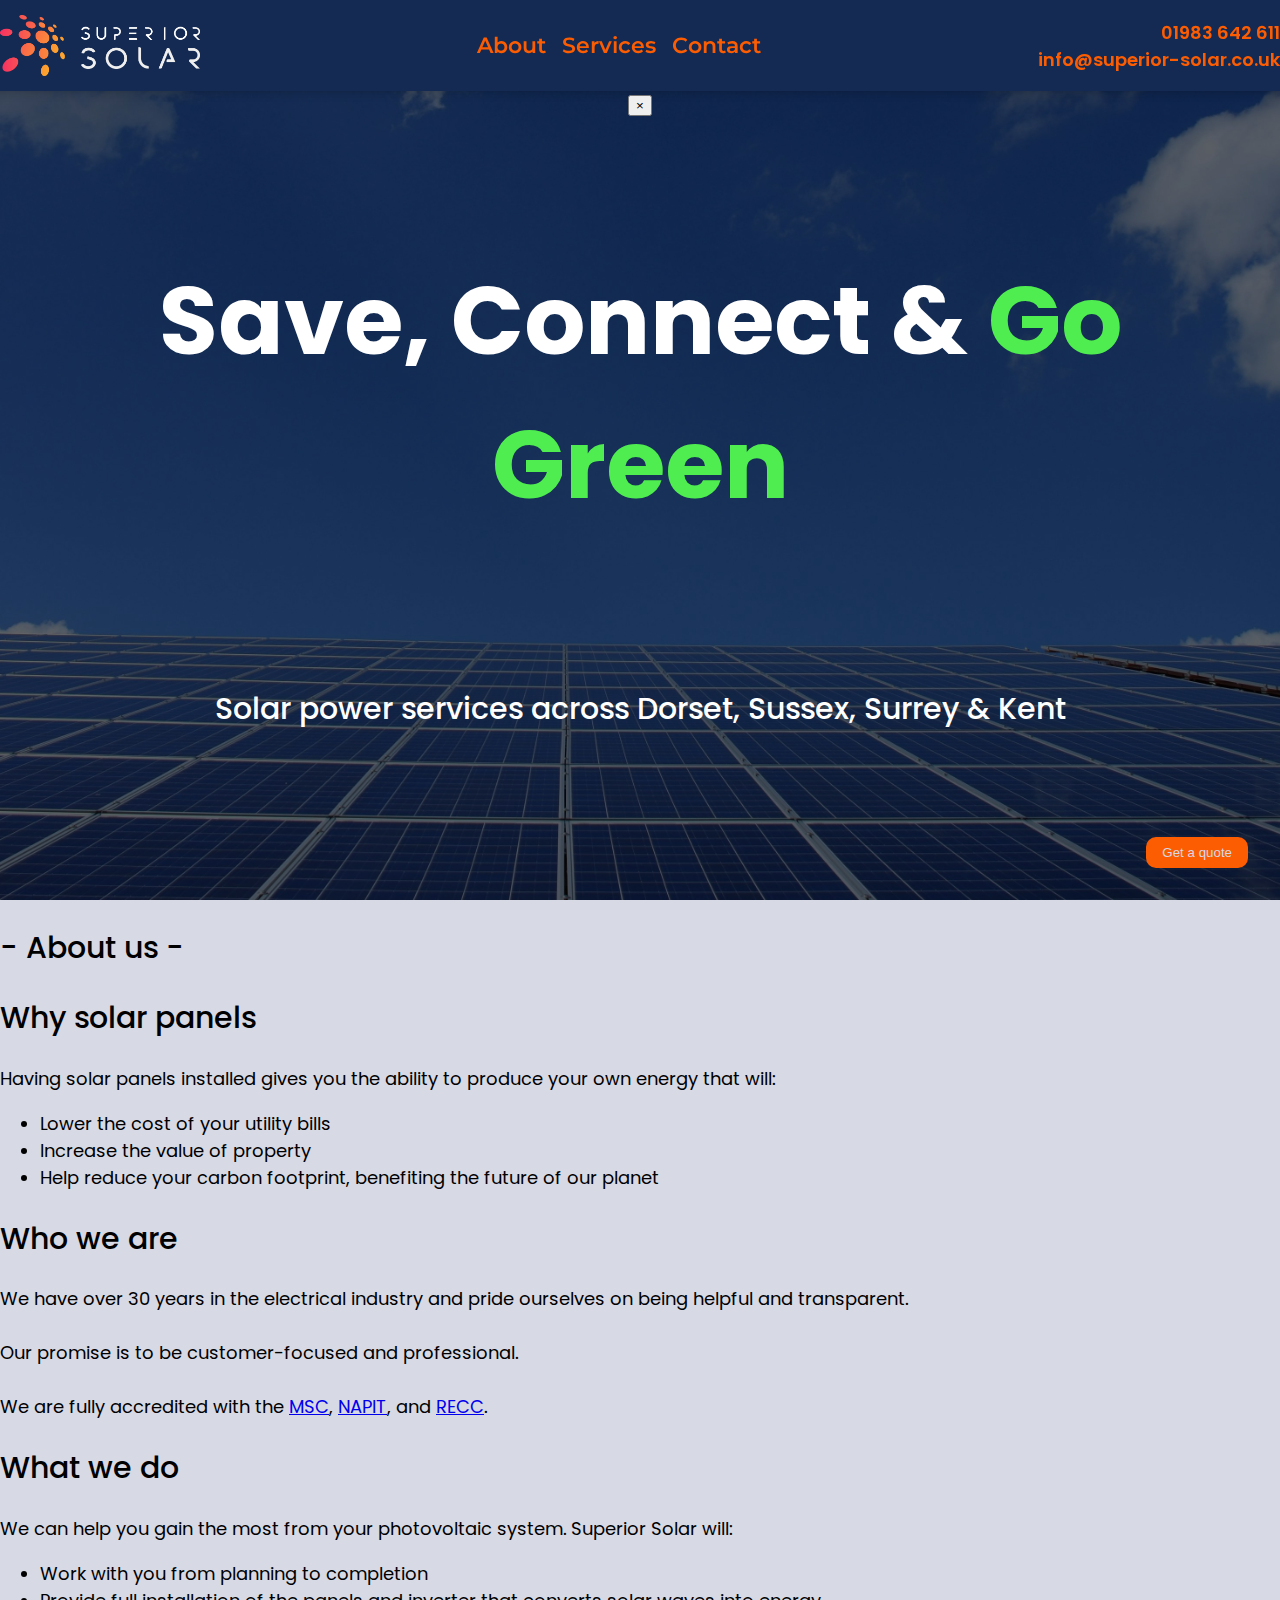
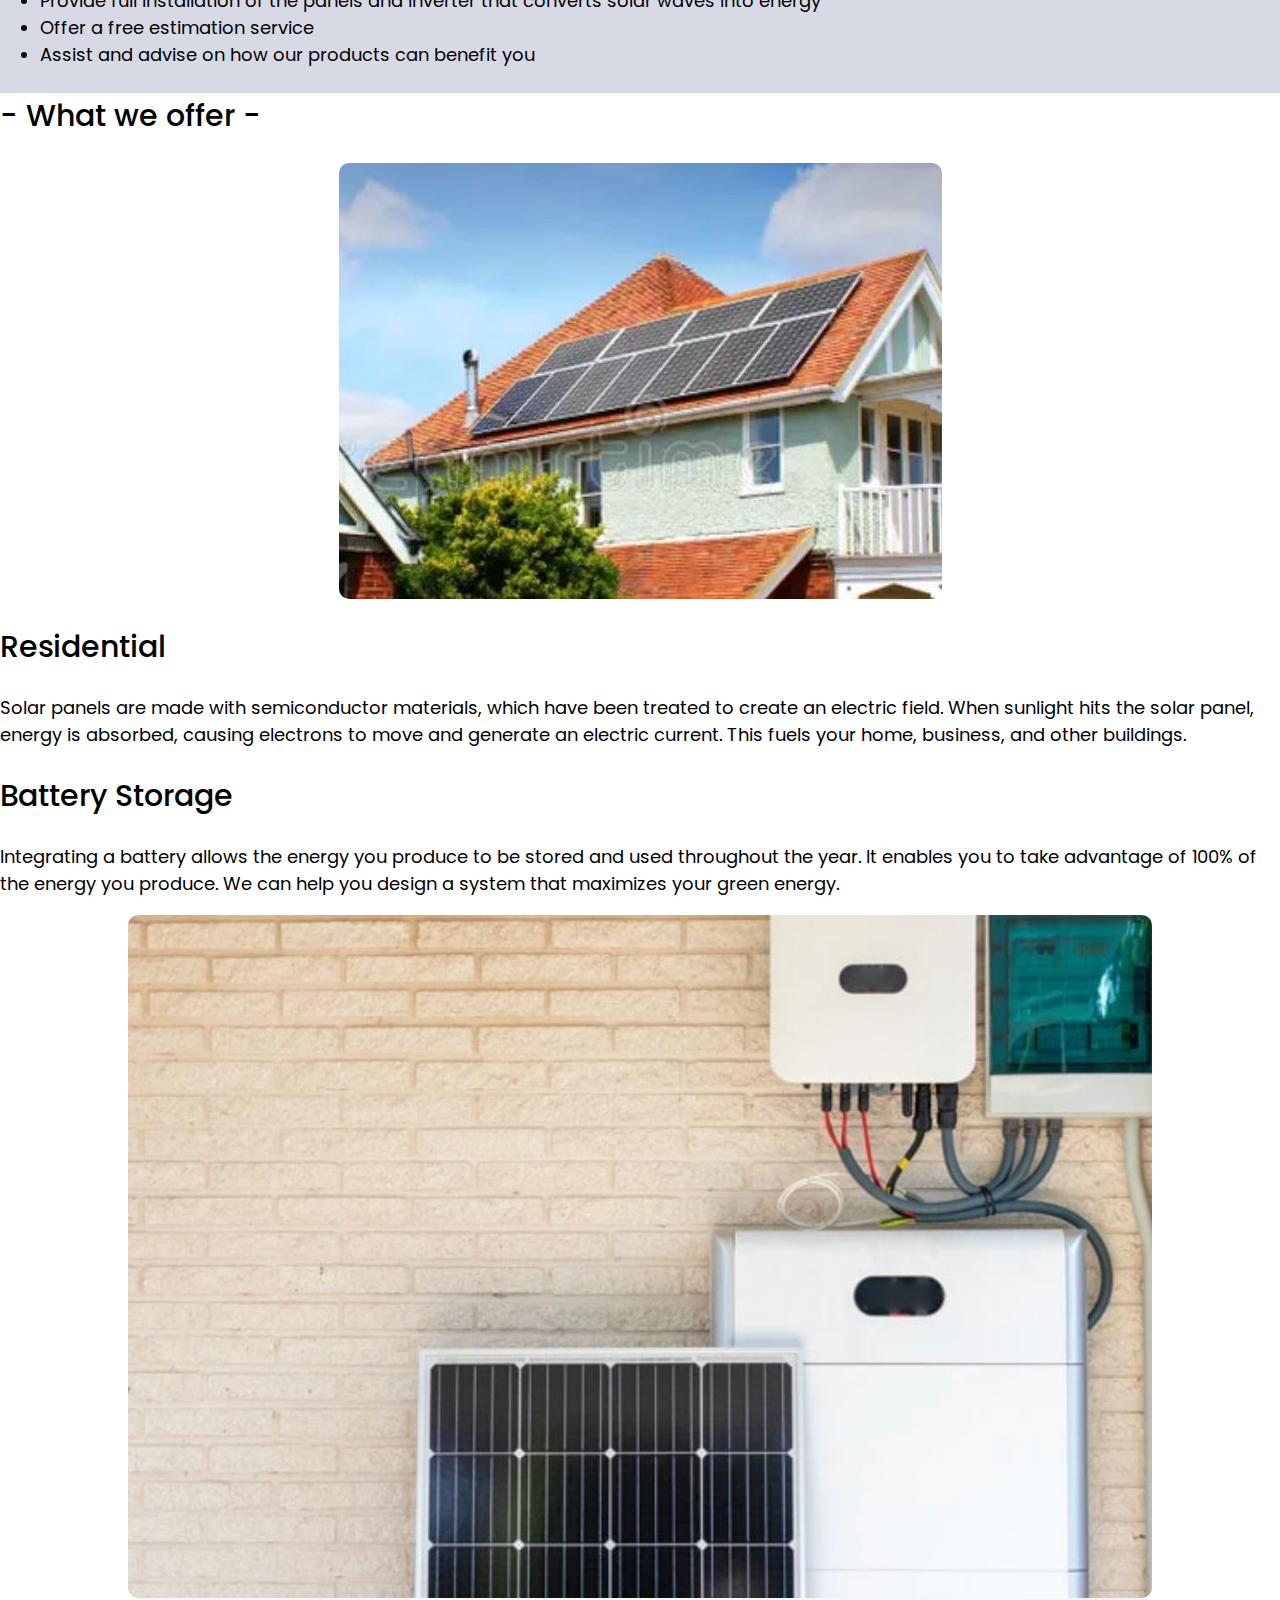
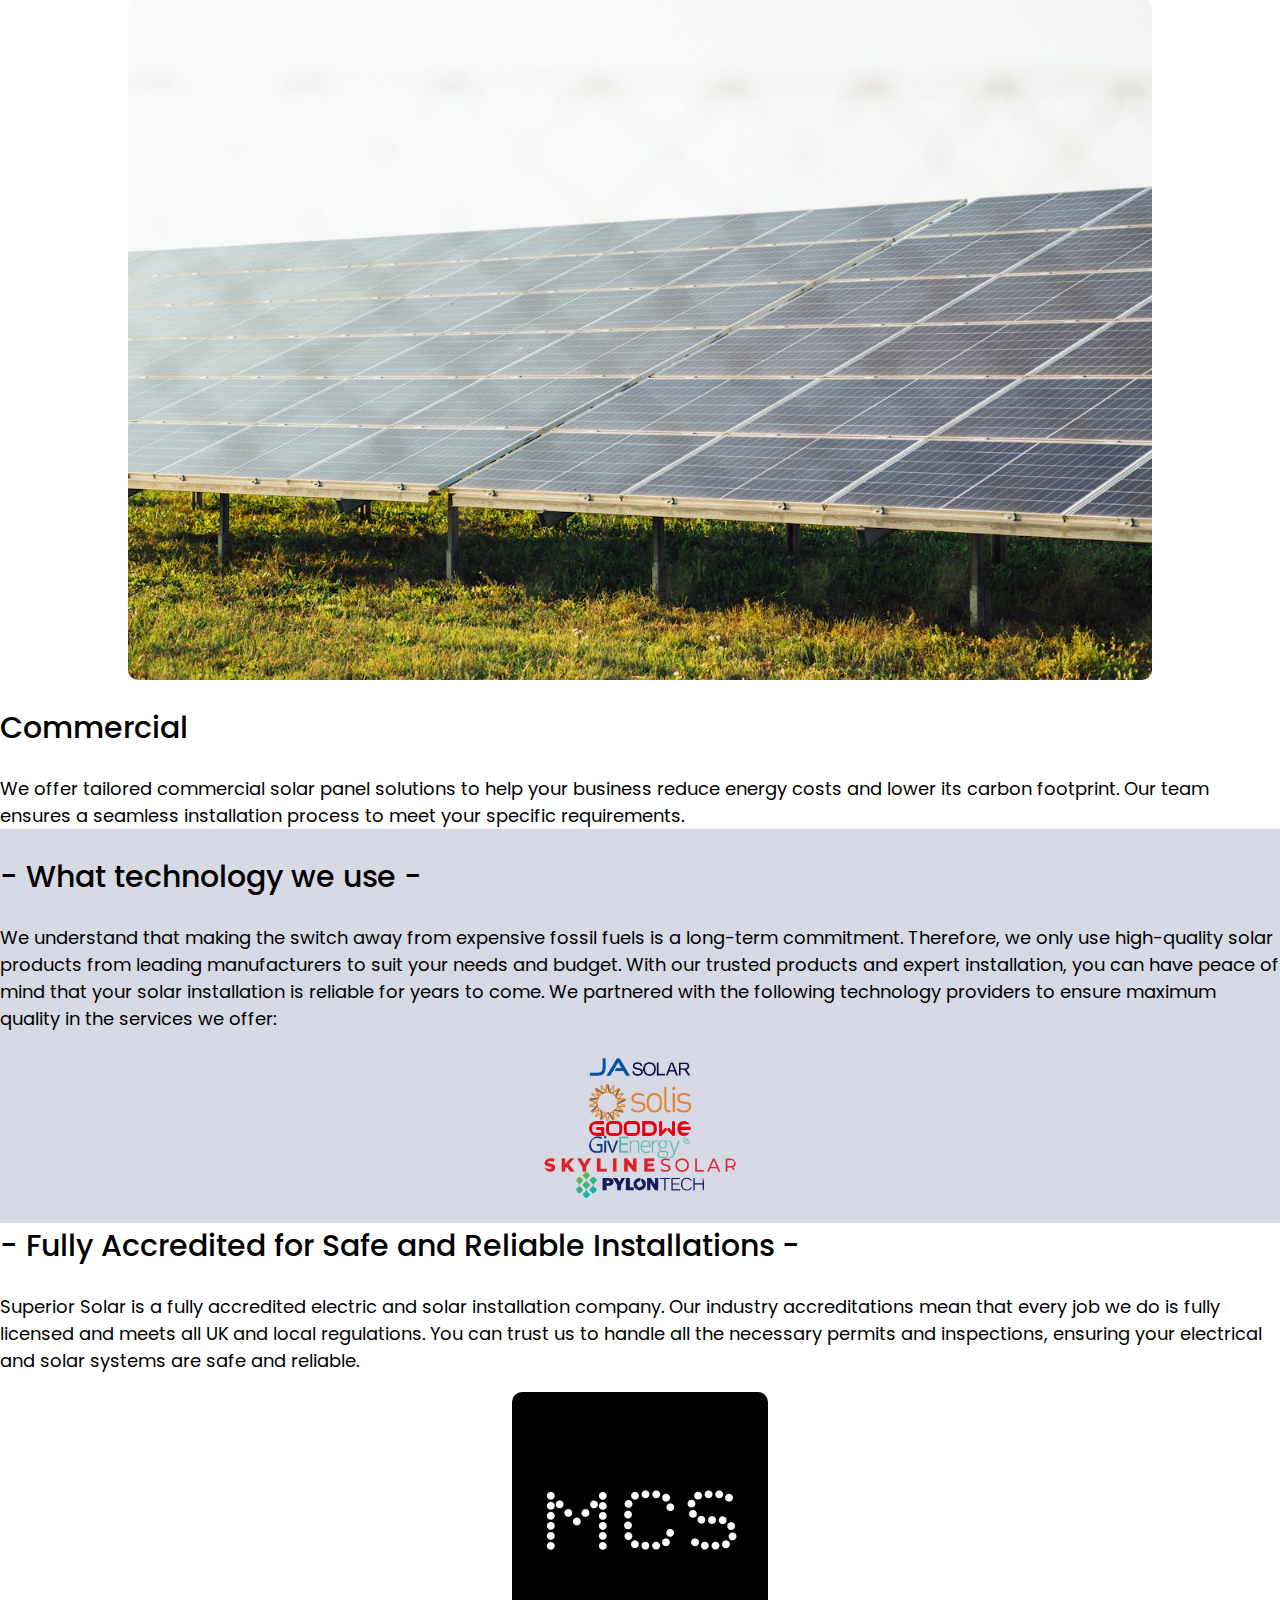
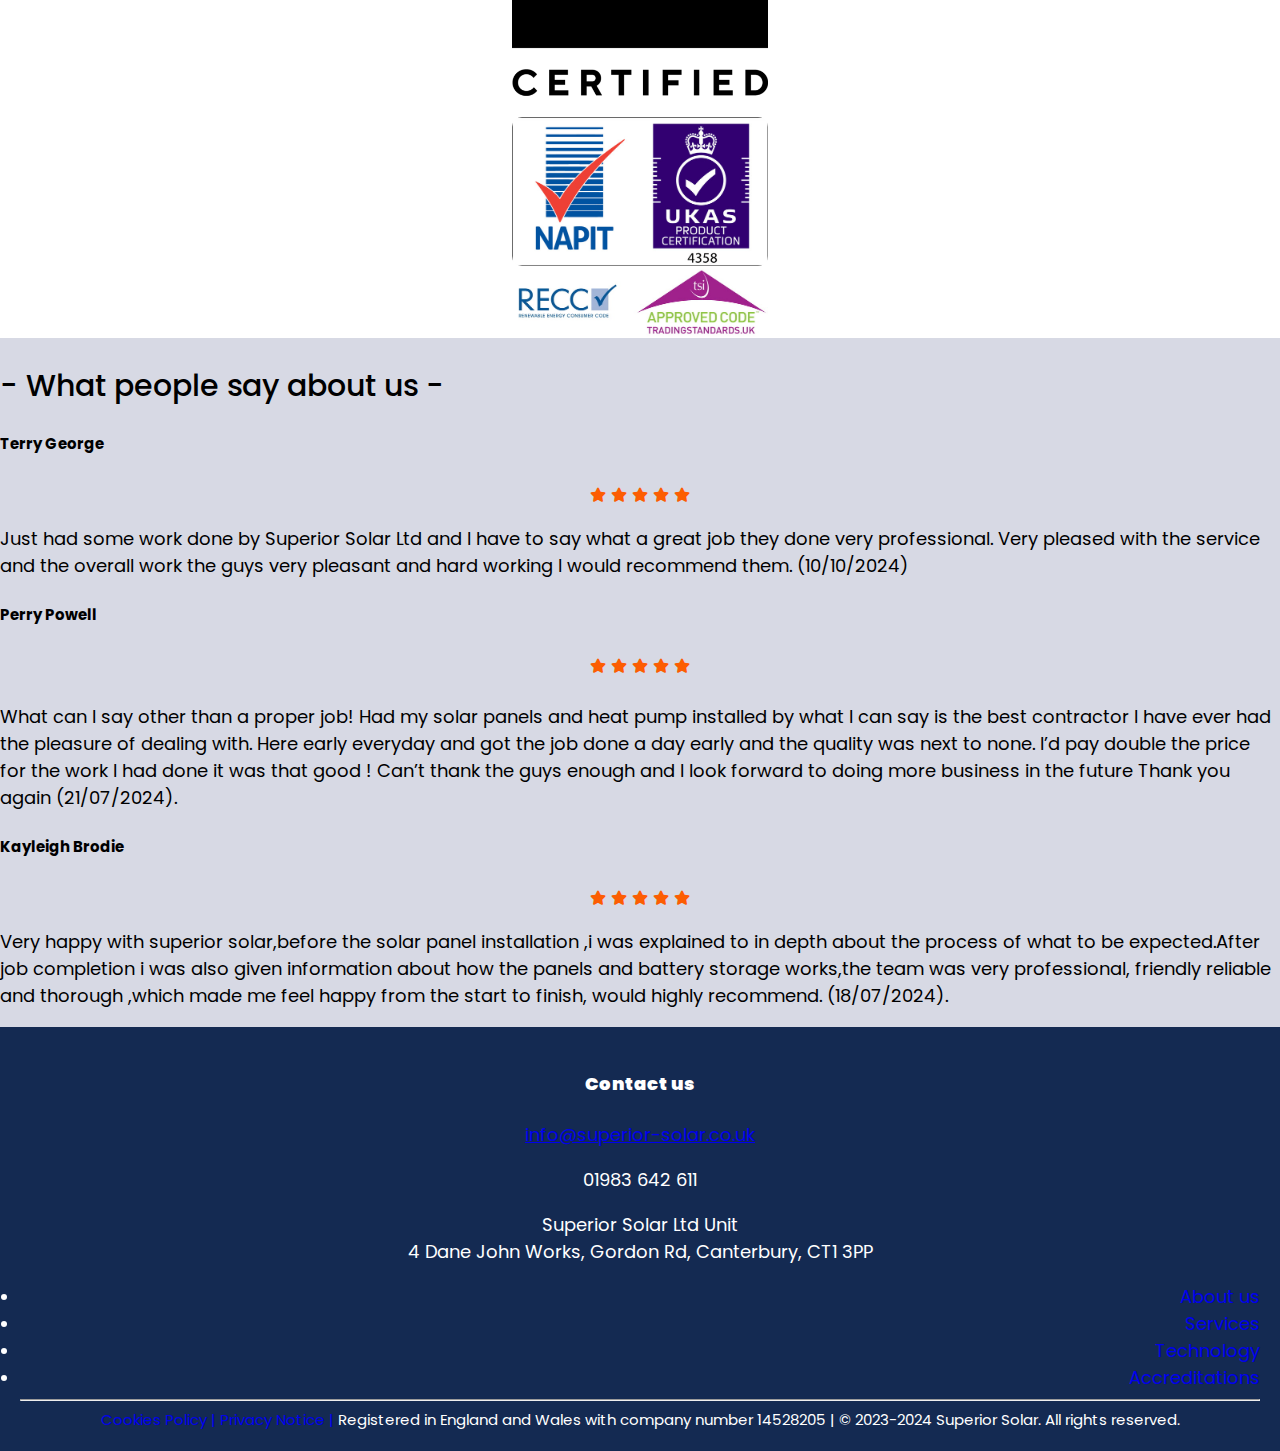
<file: index.html>
<!DOCTYPE html>
<html lang="en">
  <head>
    <meta charset="UTF-8" />
    <meta name="viewport" content="width=device-width, initial-scale=1.0" />
    <title>Superior Solar Power Homepage</title>

    <link
      href="https://cdn.jsdelivr.net/npm/bootstrap@5.3.0-alpha3/dist/css/bootstrap.min.css"
      rel="stylesheet"
      integrity="sha384-KK94CHFLLe+nY2dmCWGMq91rCGa5gtU4mk92HdvYe+M/SXH301p5ILy+dN9+nJOZ"
      crossorigin="anonymous"
    />

    <link rel="preconnect" href="https://fonts.googleapis.com" />
    <link rel="preconnect" href="https://fonts.gstatic.com" crossorigin />
    <link
      href="https://fonts.googleapis.com/css2?family=Montserrat:ital,wght@0,100..900;1,100..900&family=Poppins:ital,wght@0,100;0,200;0,300;0,400;0,500;0,600;0,700;0,800;0,900;1,100;1,200;1,300;1,400;1,500;1,600;1,700;1,800;1,900&display=swap"
      rel="stylesheet"
    />
    <link
      href="https://cdnjs.cloudflare.com/ajax/libs/font-awesome/6.0.0-beta3/css/all.min.css"
      rel="stylesheet"
    />
    <link rel="stylesheet" href="src/style.css" />
  </head>
  <body>
    <!--header section start-->
    <section class="hero py-5">
      <div class="hero-container" id="hero">
        <nav>
          <img
            src="src/logo-white.png"
            alt="superior-solar-power-logo"
            width="200"
          />
          <div class="nav-quote">
            <div class="hamburger">
              <div></div>
              <div></div>
              <div></div>
            </div>
            <div class="nav-links">
              <a href="#about">About</a>
              <a href="#services">Services</a>
              <a href="#footer">Contact</a>
            </div>

            <div class="quote-request">
              <button onclick="openOverlay()" class="quote-request-button">
                Get a quote
              </button>
              <div id="overlay" class="overlay">
                <div class="iframe-container">
                  <button class="close-button" onclick="closeOverlay()">
                    &times;
                  </button>
                  <iframe
                    src="https://superior-solar.energiser.ai/"
                    title="Superior Solar Power"
                  ></iframe>
                </div>
              </div>
            </div>
          </div>
          <div class="contact-item">
            <div class="contact phone">01983 642 611</div>
            <a href="mailto:info@superior-solar.co.uk" class="contact-email">
              info@superior-solar.co.uk
            </a>
          </div>
        </nav>

        <h1>Save, Connect & <span class="green-text">Go Green</span></h1>
        <h2>Solar power services across Dorset, Sussex, Surrey & Kent</h2>
      </div>
    </section>
    <!--header section end-->
    <!--about section start-->
    <section class="about py-5" id="about">
      <div class="container py-5">
        <h2 class="text-center mb-5">- About us -</h2>
        <div class="row row-cols-1 row-cols-md-3 g-4">
          <!-- First Card -->
          <div class="col">
            <div class="card h-100 custom-shadow">
              <div class="card-body p-5">
                <h2 class="card-title text-center">Why solar panels</h2>
                <p class="card-text">
                  Having solar panels installed gives you the ability to produce
                  your own energy that will:
                </p>
                <ul>
                  <li>Lower the cost of your utility bills</li>
                  <li>Increase the value of property</li>
                  <li>
                    Help reduce your carbon footprint, benefiting the future of
                    our planet
                  </li>
                </ul>
              </div>
            </div>
          </div>

          <!-- Second Card -->
          <div class="col">
            <div class="card h-100 custom-shadow">
              <div class="card-body p-5">
                <h2 class="card-title text-center">Who we are</h2>
                <p class="card-text">
                  We have over 30 years in the electrical industry and pride
                  ourselves on being helpful and transparent. <br />
                  <br />
                  Our promise is to be customer-focused and professional. <br />
                  <br />
                  We are fully accredited with the
                  <a
                    href="https://mcscertified.com/consumers-communities/certificate-queries/"
                    target="_blank"
                    >MSC</a
                  >,
                  <a href="https://www.napit.org.uk/" target="_blank">NAPIT</a>,
                  and
                  <a
                    href="https://www.recc.org.uk/scheme/consumer-code"
                    target="_blank"
                    >RECC</a
                  >.
                </p>
              </div>
            </div>
          </div>

          <!-- Third Card -->
          <div class="col">
            <div class="card h-100 custom-shadow">
              <div class="card-body p-5">
                <h2 class="card-title text-center">What we do</h2>
                <p class="card-text">
                  We can help you gain the most from your photovoltaic system.
                  Superior Solar will:
                </p>
                <ul>
                  <li>Work with you from planning to completion</li>
                  <li>
                    Provide full installation of the panels and inverter that
                    converts solar waves into energy
                  </li>
                  <li>Offer a free estimation service</li>
                  <li>Assist and advise on how our products can benefit you</li>
                </ul>
              </div>
            </div>
          </div>
        </div>
      </div>

      <!--about section end-->
    </section>

    <!--services section start-->
    <section class="services py-5" id="services">
      <div class="container py-5">
        <h2 class="text-center mb-5">- What we offer -</h2>
        <!-- Solar  Section -->
        <div class="row align-items-center mb-4 border rounded shadow p-4">
          <div
            class="col-12 col-md-6 d-flex justify-content-center mb-4 mb-md-0"
          >
            <img
              src="src/residential.jpeg"
              alt="residential-solar-panels"
              class="img-fluid rounded"
              style="max-width: 80%; height: auto"
            />
          </div>
          <div class="col-12 col-md-6">
            <h2 class="mb-3 text-primary">Residential</h2>
            <p class="service">
              Solar panels are made with semiconductor materials, which have
              been treated to create an electric field. When sunlight hits the
              solar panel, energy is absorbed, causing electrons to move and
              generate an electric current. This fuels your home, business, and
              other buildings.
            </p>
          </div>
        </div>

        <!-- Battery Storage Section -->
        <div
          class="row align-items-center flex-column-reverse flex-md-row mb-4 border rounded shadow p-4"
        >
          <div class="col-12 col-md-6">
            <h2 class="mb-3 text-success">Battery Storage</h2>
            <p class="service">
              Integrating a battery allows the energy you produce to be stored
              and used throughout the year. It enables you to take advantage of
              100% of the energy you produce. We can help you design a system
              that maximizes your green energy.
            </p>
          </div>
          <div
            class="col-12 col-md-6 d-flex justify-content-center mb-4 mb-md-0"
          >
            <img
              src="src/batterystorage.png"
              alt="battery-storage"
              class="img-fluid rounded"
              style="max-width: 80%; height: auto"
            />
          </div>
        </div>

        <!-- Commercial  Section -->
        <div class="row align-items-center border rounded shadow p-4 mb-0">
          <div
            class="col-12 col-md-6 d-flex justify-content-center mb-4 mb-md-0"
          >
            <img
              src="src/commercial-markusspiske.jpg"
              alt="commercial-solar-panels"
              class="img-fluid rounded"
              style="max-width: 80%; height: auto"
            />
          </div>
          <div class="col-12 col-md-6">
            <h2 class="mb-3 text-warning">Commercial</h2>
            <p class="service">
              We offer tailored commercial solar panel solutions to help your
              business reduce energy costs and lower its carbon footprint. Our
              team ensures a seamless installation process to meet your specific
              requirements.
            </p>
          </div>
        </div>
      </div>
    </section>
    <!--services section end-->

    <!--technology section start-->

    <section class="technology py-5" id="technology">
      <div class="container py-5">
        <h2 class="text-center mb-5">- What technology we use -</h2>
        <p class="text-center mb-4">
          We understand that making the switch away from expensive fossil fuels
          is a long-term commitment. Therefore, we only use high-quality solar
          products from leading manufacturers to suit your needs and budget.
          With our trusted products and expert installation, you can have peace
          of mind that your solar installation is reliable for years to come. We
          partnered with the following technology providers to ensure maximum
          quality in the services we offer:
        </p>
        <div
          class="tech-logos d-flex flex-wrap justify-content-center align-items-center gap-4"
        >
          <img
            src="src/jaSolar.png"
            alt="JA-SOLAR-logo"
            class="img-fluid rounded"
            style="flex: 1 0 8%; height: auto; max-width: 8%"
          />
          <img
            src="src/solis.png"
            alt="solis-logo"
            class="img-fluid rounded"
            style="flex: 1 0 8%; height: auto; max-width: 8%"
          />
          <img
            src="src/goodwe.svg"
            alt="Goodwe-logo"
            class="img-fluid rounded"
            style="flex: 1 0 8%; height: auto; max-width: 8%"
          />
          <img
            src="src/GivEnergy.png"
            alt="GiveEnergy-logo"
            class="img-fluid rounded"
            style="flex: 1 0 8%; height: auto; max-width: 8%"
          />
          <img
            src="src/skyline.png"
            alt="skyline-logo"
            class="img-fluid rounded"
            style="flex: 1 0 15%; height: auto; max-width: 15%"
          />
          <img
            src="src/pylontech.svg"
            alt="Pylontech-logo"
            class="img-fluid rounded"
            style="flex: 1 0 10%; height: auto; max-width: 10%"
          />
        </div>
      </div>
    </section>
    <!--technology section end-->

    <!--accreditation section start-->

    <section class="accreditation py-5" id="accreditations">
      <div class="container py-5">
        <h2 class="text-center mb-5">
          - Fully Accredited for Safe and Reliable Installations -
        </h2>
        <p class="text-center mb-4">
          Superior Solar is a fully accredited electric and solar installation
          company. Our industry accreditations mean that every job we do is
          fully licensed and meets all UK and local regulations. You can trust
          us to handle all the necessary permits and inspections, ensuring your
          electrical and solar systems are safe and reliable.
        </p>
        <div
          class="image-row d-flex flex-wrap justify-content-center align-items-center gap-4"
        >
          <img
            src="src/1.MCSCertified.png"
            alt="MCS Certification Logo"
            class="img-fluid rounded"
            style="flex: 1 0 20%; max-width: 20%; height: auto"
          />
          <img
            src="src/2.UKAS-NAPIT-logo.jpeg"
            alt="UKAS NAPIT Certification Logo"
            class="img-fluid rounded"
            style="flex: 1 0 20%; max-width: 20%; height: auto"
          />
          <img
            src="src/3.recc-ctsi-code.jpeg"
            alt="RECC CTSI Certification Logo"
            class="img-fluid rounded"
            style="flex: 1 0 20%; max-width: 20%; height: auto"
          />
        </div>
      </div>
    </section>
    <!--accreditation section end-->

    <!--testimonials section start-->
    <section class="testimonials py-5">
      <div class="container py-5">
        <h2 class="text-center mb-5">- What people say about us -</h2>
        <div class="row">
          <div class="col-lg-4 col-md-6 col-sm-12 mb-4">
            <div class="card h-100 custom-shadow">
              <div class="card-body p-5">
                <div class="d-flex align-items-center mb-4">
                  <h5 class="card-title mb-0">Terry George</h5>
                  <div class="card-star mb-0 ms-3">
                    <span class="stars">
                      <i class="fas fa-star"></i>
                      <i class="fas fa-star"></i>
                      <i class="fas fa-star"></i>
                      <i class="fas fa-star"></i>
                      <i class="fas fa-star"></i>
                    </span>
                  </div>
                </div>
                <p class="card-text">
                  Just had some work done by Superior Solar Ltd and I have to
                  say what a great job they done very professional. Very pleased
                  with the service and the overall work the guys very pleasant
                  and hard working I would recommend them. (10/10/2024)
                </p>
              </div>
            </div>
          </div>
          <div class="col-lg-4 col-md-6 col-sm-12 mb-4">
            <div class="card h-100 custom-shadow">
              <div class="card-body p-5">
                <div class="d-flex align-items-center mb-4">
                  <h5 class="card-title mb-0">Perry Powell</h5>
                  <div class="card-star mb-0 ms-3">
                    <span class="stars">
                      <i class="fas fa-star"></i>
                      <i class="fas fa-star"></i>
                      <i class="fas fa-star"></i>
                      <i class="fas fa-star"></i>
                      <i class="fas fa-star"></i>
                    </span>
                  </div>
                </div>
                <h5 class="card-title"></h5>
                <p class="card-text">
                  What can I say other than a proper job! Had my solar panels
                  and heat pump installed by what I can say is the best
                  contractor I have ever had the pleasure of dealing with. Here
                  early everyday and got the job done a day early and the
                  quality was next to none. I’d pay double the price for the
                  work I had done it was that good ! Can’t thank the guys enough
                  and I look forward to doing more business in the future Thank
                  you again (21/07/2024).
                </p>
              </div>
            </div>
          </div>
          <div class="col-lg-4 col-md-6 col-sm-12 mb-4">
            <div class="card h-100 custom-shadow">
              <div class="card-body p-5">
                <div class="d-flex align-items-center mb-4">
                  <h5 class="card-title mb-0">Kayleigh Brodie</h5>
                  <div class="card-star mb-0 ms-3">
                    <span class="stars">
                      <i class="fas fa-star"></i>
                      <i class="fas fa-star"></i>
                      <i class="fas fa-star"></i>
                      <i class="fas fa-star"></i>
                      <i class="fas fa-star"></i>
                    </span>
                  </div>
                </div>

                <p class="card-text">
                  Very happy with superior solar,before the solar panel
                  installation ,i was explained to in depth about the process of
                  what to be expected.After job completion i was also given
                  information about how the panels and battery storage works,the
                  team was very professional, friendly reliable and thorough
                  ,which made me feel happy from the start to finish, would
                  highly recommend. (18/07/2024).
                </p>
              </div>
            </div>
          </div>
        </div>
      </div>
    </section>
    <!--testimonials section end-->

    <!-- Footer Section Start -->
    <footer class="py-5" id="footer">
      <div class="container py-4 footer-image">
        <div class="row">
          <!-- Left Column -->
          <div class="col-12 col-md-6 text-center text-md-start mb-4 mb-md-0">
            <h4><strong>Contact us</strong></h4>
            <p class="mb-2">
              <a href="mailto:info@superior-solar.co.uk" class="text-white">
                info@superior-solar.co.uk
              </a>
            </p>
            <p class="mb-2">01983 642 611</p>

            <p class="mb-0">
              Superior Solar Ltd Unit <br />4 Dane John Works, Gordon Rd,
              Canterbury, CT1 3PP
            </p>
          </div>
          <!-- Right Column -->
          <div class="col-12 col-md-6 text-center text-md-end mr-15">
            <ul class="list-unstyled">
              <li class="mb-2">
                <a href="#about" class="text-white">About us</a>
              </li>
              <li class="mb-2">
                <a href="#services" class="text-white">Services</a>
              </li>
              <li class="mb-2">
                <a href="#technology" class="text-white">Technology</a>
              </li>
              <li>
                <a href="#accreditations" class="text-white">Accreditations</a>
              </li>
            </ul>
          </div>
        </div>
      </div>

      <div class="footnotes text-center mt-4">
        <hr />
        <a href="cookies-policy.html" class="text-white mb-2"
          >Cookies Policy |
        </a>
        <a href="privacy-notice.html" class="text-white">Privacy Notice | </a>

        Registered in England and Wales with company number 14528205 | &copy;
        2023-2024 Superior Solar. All rights reserved.
      </div>
    </footer>
    <!-- Footer Section End -->

    <!--hamburger menu for responsiveness -->
    <script>
      document.addEventListener("DOMContentLoaded", () => {
        const hamburger = document.querySelector(".hamburger");
        const navLinks = document.querySelector(".nav-links");

        hamburger.addEventListener("click", () => {
          navLinks.classList.toggle("active");
        });
      });

      function openOverlay() {
        document.getElementById("overlay").style.display = "flex";
      }

      function closeOverlay() {
        document.getElementById("overlay").style.display = "none";
      }
    </script>
  </body>
</html>
</file>
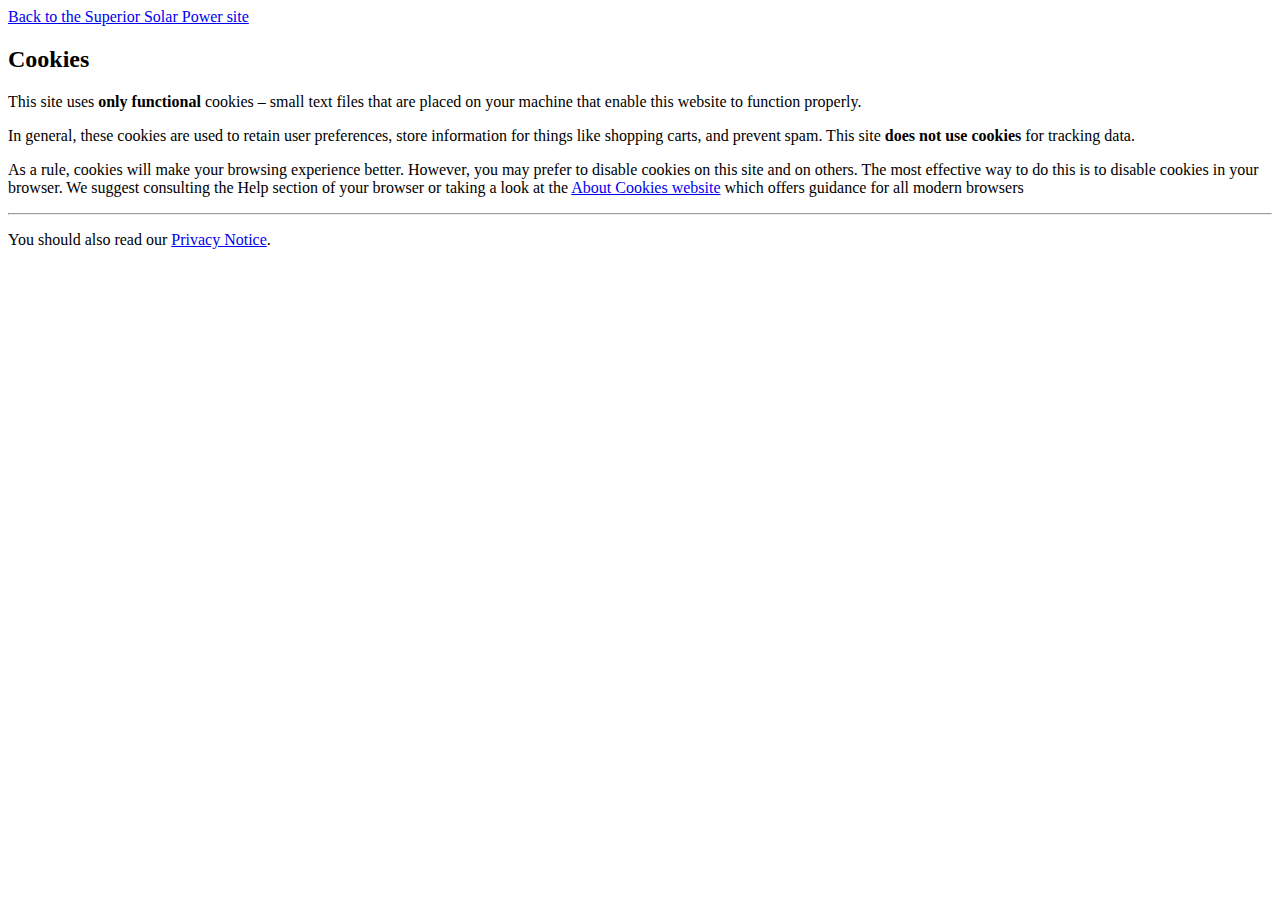
<file: cookies-policy.html>
<!DOCTYPE html>
<html lang="en">
  <head>
    <meta charset="UTF-8" />
    <meta name="viewport" content="width=device-width, initial-scale=1.0" />
    <title>Cookie Policy</title>
    <link
      href="https://cdn.jsdelivr.net/npm/bootstrap@5.3.2/dist/css/bootstrap.min.css"
      rel="stylesheet"
      integrity="sha384-CkYLi7ME+FmcjKrZFYkiQnpRtBVxF2Vi+FbB08ojjaM7jGcnvD4XbJp6a63cpkEl"
      crossorigin="anonymous"
    />
    <link rel="preconnect" href="https://fonts.googleapis.com" />
    <link rel="preconnect" href="https://fonts.gstatic.com" crossorigin />
    <link
      href="https://fonts.googleapis.com/css2?family=Montserrat:ital,wght@0,100..900;1,100..900&family=Poppins:ital,wght@0,100;0,200;0,300;0,400;0,500;0,600;0,700;0,800;0,900;1,100;1,200;1,300;1,400;1,500;1,600;1,700;1,800;1,900&display=swap"
      rel="stylesheet"
    />
    <link
      href="https://cdnjs.cloudflare.com/ajax/libs/font-awesome/6.0.0-beta3/css/all.min.css"
      rel="stylesheet"
    />
  </head>
  <body>
    <div class="fl-html">
      <a href="index.html"> Back to the Superior Solar Power site </a>
      <h2>Cookies</h2>
      <p>
        This site uses <strong>only functional</strong> cookies – small text
        files that are placed on your machine that enable this website to
        function properly.
      </p>
      <p>
        In general, these cookies are used to retain user preferences, store
        information for things like shopping carts, and prevent spam. This site
        <strong>does not use cookies</strong> for tracking data.
      </p>
      As a rule, cookies will make your browsing experience better. However, you
      may prefer to disable cookies on this site and on others. The most
      effective way to do this is to disable cookies in your browser. We suggest
      consulting the Help section of your browser or taking a look at the
      <a
        href="http://www.aboutcookies.org/"
        target="_blank"
        style="text-decoration: underline"
        >About Cookies website</a
      >
      which offers guidance for all modern browsers
      <p></p>
      <hr />
      <p>
        You should also read our
        <a href="privacy-notice.html" style="text-decoration: underline"
          >Privacy Notice</a
        >.
      </p>
    </div>
  </body>
</html>
</file>
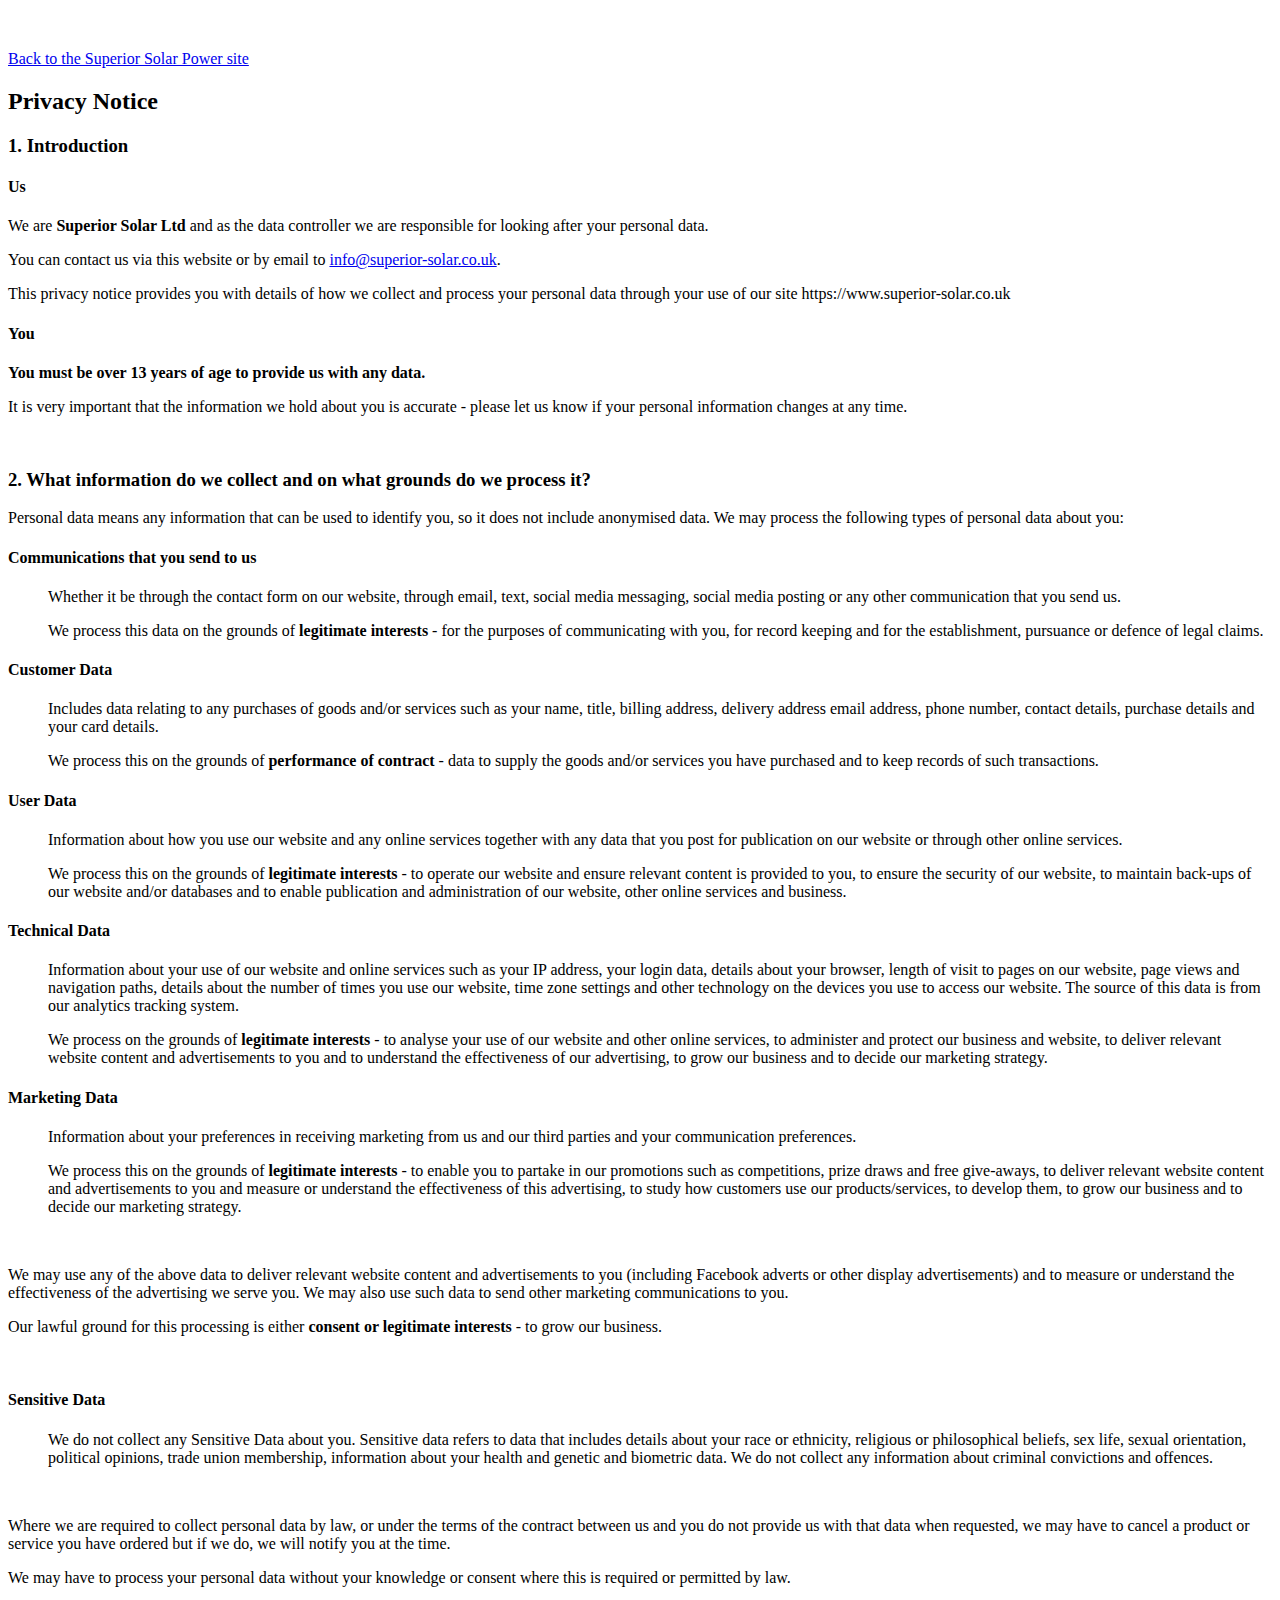
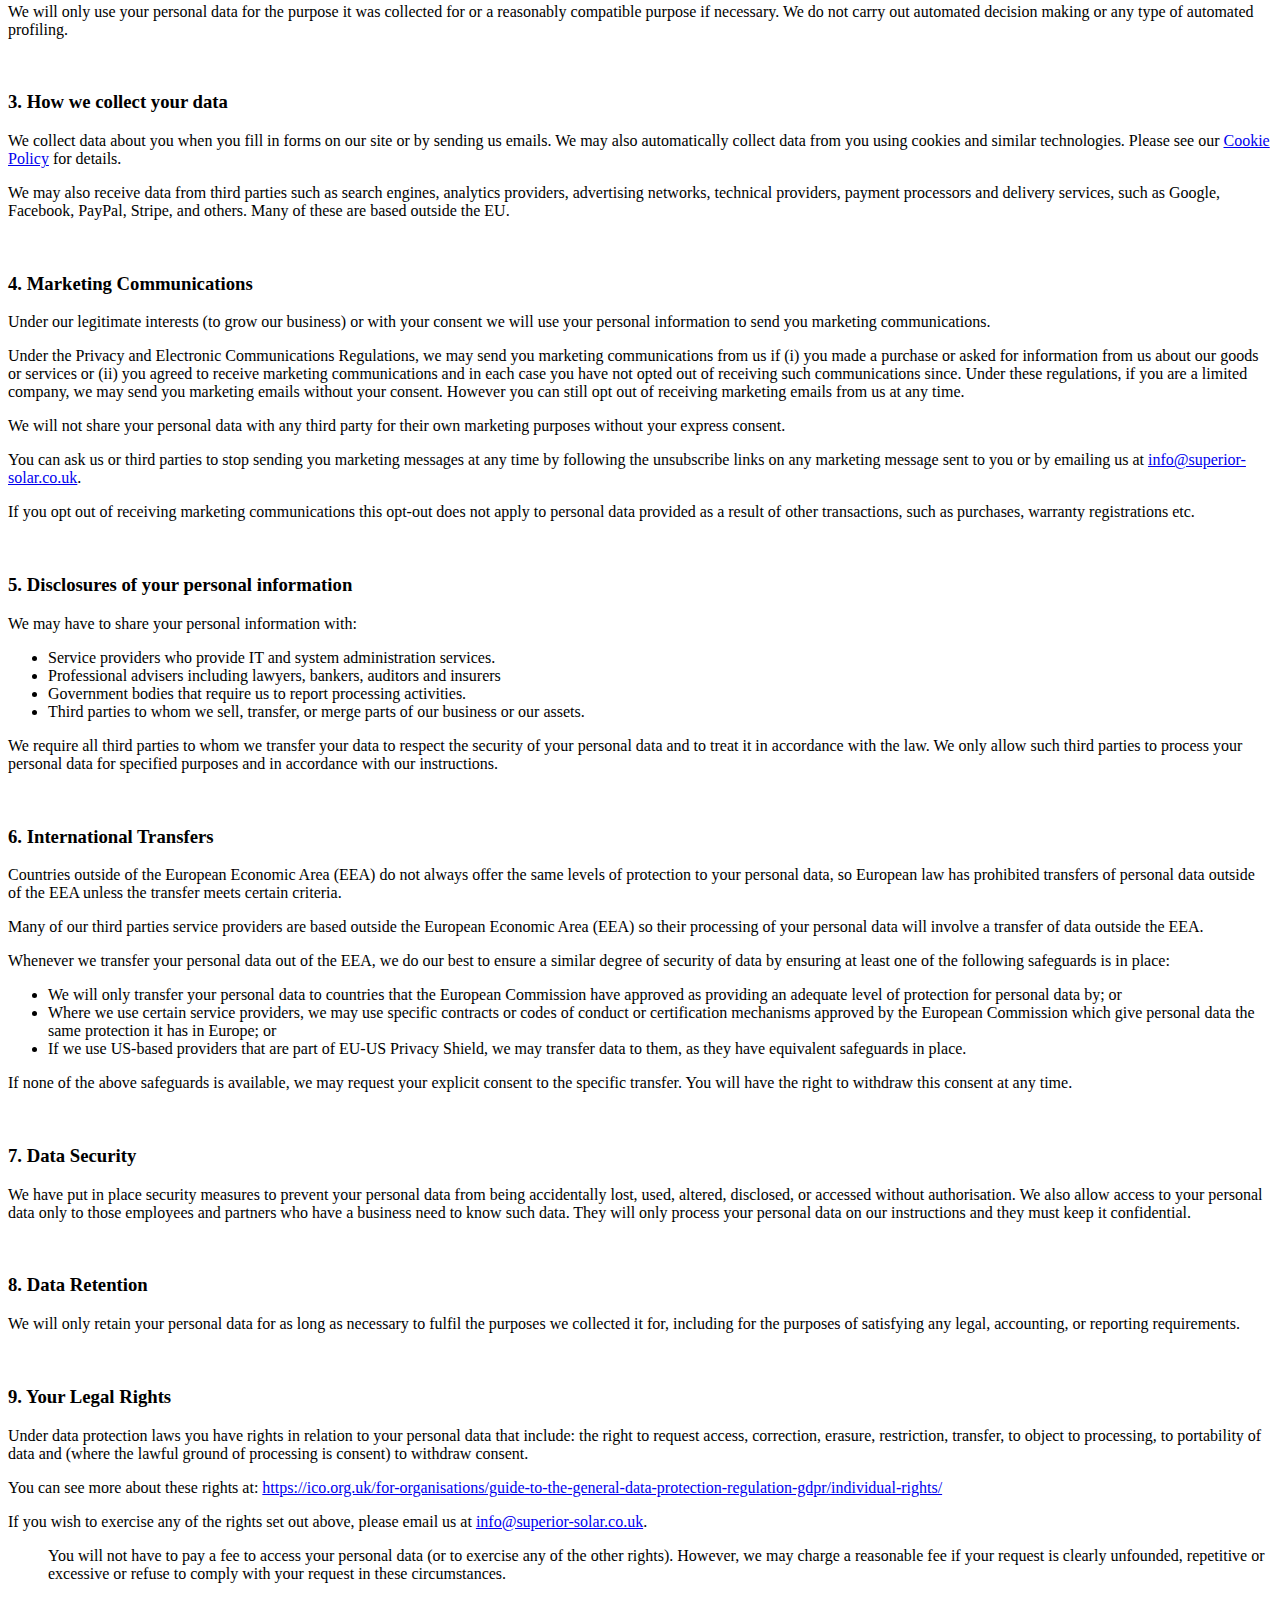
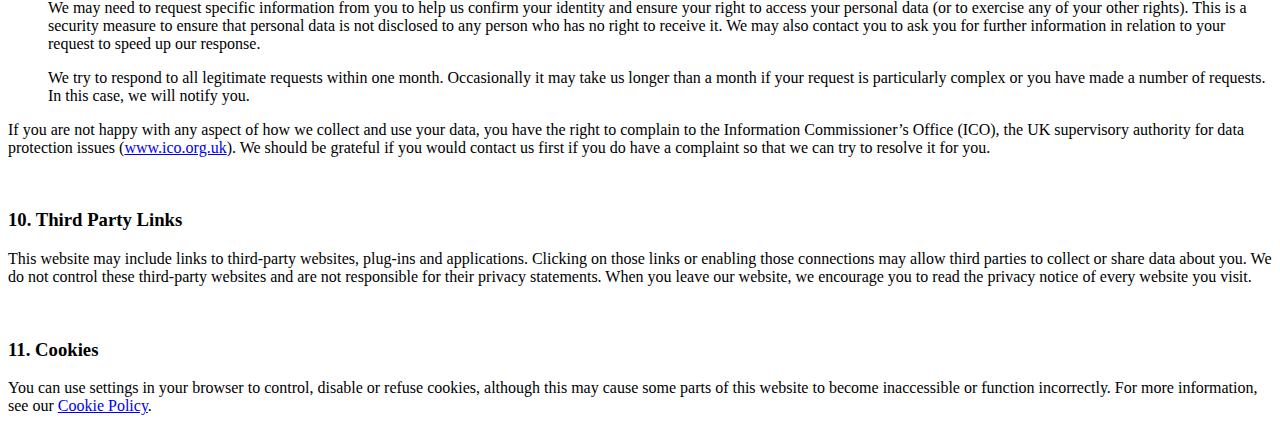
<file: privacy-notice.html>
<!DOCTYPE html>
<html lang="en">
  <head>
    <meta charset="UTF-8" />
    <meta name="viewport" content="width=device-width, initial-scale=1.0" />
    <title>Privacy Notice</title>
    <link
      href="https://cdn.jsdelivr.net/npm/bootstrap@5.3.2/dist/css/bootstrap.min.css"
      rel="stylesheet"
      integrity="sha384-CkYLi7ME+FmcjKrZFYkiQnpRtBVxF2Vi+FbB08ojjaM7jGcnvD4XbJp6a63cpkEl"
      crossorigin="anonymous"
    />
    <link rel="preconnect" href="https://fonts.googleapis.com" />
    <link rel="preconnect" href="https://fonts.gstatic.com" crossorigin />
    <link
      href="https://fonts.googleapis.com/css2?family=Montserrat:ital,wght@0,100..900;1,100..900&family=Poppins:ital,wght@0,100;0,200;0,300;0,400;0,500;0,600;0,700;0,800;0,900;1,100;1,200;1,300;1,400;1,500;1,600;1,700;1,800;1,900&display=swap"
      rel="stylesheet"
    />
    <link
      href="https://cdnjs.cloudflare.com/ajax/libs/font-awesome/6.0.0-beta3/css/all.min.css"
      rel="stylesheet"
    />
  </head>
  <body>
    <div class="fl-html">
      <p>&nbsp;</p>
      <a href="index.html"> Back to the Superior Solar Power site </a>
      <h2>Privacy Notice</h2>
      <h3>1. Introduction</h3>
      <h4>Us</h4>
      <p>
        We are <strong>Superior Solar Ltd</strong> and as the data controller we
        are responsible for looking after your personal data.
      </p>
      <p>
        You can contact us via this website or by email to
        <a
          href="mailto:info@superior-solar.co.uk"
          style="text-decoration: underline"
        >
          info@superior-solar.co.uk</a
        >.
      </p>
      <p>
        This privacy notice provides you with details of how we collect and
        process your personal data through your use of our site
        https://www.superior-solar.co.uk
      </p>
      <h4>You</h4>
      <p>
        <strong>
          You must be over 13 years of age to provide us with any data.</strong
        >
      </p>
      <p>
        It is very important that the information we hold about you is accurate
        - please let us know if your personal information changes at any time.
      </p>
      <p>&nbsp;</p>
      <h3>
        2. What information do we collect and on what grounds do we process it?
      </h3>
      <p>
        Personal data means any information that can be used to identify you, so
        it does not include anonymised data. We may process the following types
        of personal data about you:
      </p>
      <h4>Communications that you send to us</h4>
      <p style="margin-left: 40px">
        Whether it be through the contact form on our website, through email,
        text, social media messaging, social media posting or any other
        communication that you send us.
      </p>
      <p style="margin-left: 40px">
        We process this data on the grounds of
        <strong>legitimate interests</strong> - for the purposes of
        communicating with you, for record keeping and for the establishment,
        pursuance or defence of legal claims.
      </p>
      <h4>Customer Data</h4>
      <p style="margin-left: 40px">
        Includes data relating to any purchases of goods and/or services such as
        your name, title, billing address, delivery address email address, phone
        number, contact details, purchase details and your card details.
      </p>
      <p style="margin-left: 40px">
        We process this on the grounds of
        <strong>performance of contract</strong> - data to supply the goods
        and/or services you have purchased and to keep records of such
        transactions.
      </p>
      <h4>User Data</h4>
      <p style="margin-left: 40px">
        Information about how you use our website and any online services
        together with any data that you post for publication on our website or
        through other online services.
      </p>
      <p style="margin-left: 40px">
        We process this on the grounds of
        <strong>legitimate interests</strong> - to operate our website and
        ensure relevant content is provided to you, to ensure the security of
        our website, to maintain back-ups of our website and/or databases and to
        enable publication and administration of our website, other online
        services and business.
      </p>
      <h4>Technical Data</h4>
      <p style="margin-left: 40px">
        Information about your use of our website and online services such as
        your IP address, your login data, details about your browser, length of
        visit to pages on our website, page views and navigation paths, details
        about the number of times you use our website, time zone settings and
        other technology on the devices you use to access our website. The
        source of this data is from our analytics tracking system.
      </p>
      <p style="margin-left: 40px">
        We process on the grounds of <strong>legitimate interests</strong> - to
        analyse your use of our website and other online services, to administer
        and protect our business and website, to deliver relevant website
        content and advertisements to you and to understand the effectiveness of
        our advertising, to grow our business and to decide our marketing
        strategy.
      </p>
      <h4>Marketing Data</h4>
      <p style="margin-left: 40px">
        Information about your preferences in receiving marketing from us and
        our third parties and your communication preferences.
      </p>
      <p style="margin-left: 40px">
        We process this on the grounds of
        <strong>legitimate interests</strong> - to enable you to partake in our
        promotions such as competitions, prize draws and free give-aways, to
        deliver relevant website content and advertisements to you and measure
        or understand the effectiveness of this advertising, to study how
        customers use our products/services, to develop them, to grow our
        business and to decide our marketing strategy.
      </p>
      <p>&nbsp;</p>
      <p>
        We may use any of the above data to deliver relevant website content and
        advertisements to you (including Facebook adverts or other display
        advertisements) and to measure or understand the effectiveness of the
        advertising we serve you. We may also use such data to send other
        marketing communications to you.
      </p>
      <p>
        Our lawful ground for this processing is either
        <strong>consent or legitimate interests</strong> - to grow our business.
      </p>
      <p>&nbsp;</p>
      <h4>Sensitive Data</h4>
      <p style="margin-left: 40px">
        We do not collect any Sensitive Data about you. Sensitive data refers to
        data that includes details about your race or ethnicity, religious or
        philosophical beliefs, sex life, sexual orientation, political opinions,
        trade union membership, information about your health and genetic and
        biometric data. We do not collect any information about criminal
        convictions and offences.
      </p>
      <p>&nbsp;</p>
      <p>
        Where we are required to collect personal data by law, or under the
        terms of the contract between us and you do not provide us with that
        data when requested, we may have to cancel a product or service you have
        ordered but if we do, we will notify you at the time.
      </p>
      <p>
        We may have to process your personal data without your knowledge or
        consent where this is required or permitted by law.
      </p>
      <p>
        We will only use your personal data for the purpose it was collected for
        or a reasonably compatible purpose if necessary. We do not carry out
        automated decision making or any type of automated profiling.
      </p>
      <p>&nbsp;</p>
      <h3>3. How we collect your data</h3>
      <p>
        We collect data about you when you fill in forms on our site or by
        sending us emails. We may also automatically collect data from you using
        cookies and similar technologies. Please see our
        <a
          href="https://www.superior-solar.co.uk/cookie-policy"
          style="text-decoration: underline"
          >Cookie Policy</a
        >
        for details.
      </p>
      <p>
        We may also receive data from third parties such as search engines,
        analytics providers, advertising networks, technical providers, payment
        processors and delivery services, such as Google, Facebook, PayPal,
        Stripe, and others. Many of these are based outside the EU.
      </p>
      <p>&nbsp;</p>
      <h3>4. Marketing Communications</h3>
      <p>
        Under our legitimate interests (to grow our business) or with your
        consent we will use your personal information to send you marketing
        communications.
      </p>
      <p>
        Under the Privacy and Electronic Communications Regulations, we may send
        you marketing communications from us if (i) you made a purchase or asked
        for information from us about our goods or services or (ii) you agreed
        to receive marketing communications and in each case you have not opted
        out of receiving such communications since. Under these regulations, if
        you are a limited company, we may send you marketing emails without your
        consent. However you can still opt out of receiving marketing emails
        from us at any time.
      </p>
      <p>
        We will not share your personal data with any third party for their own
        marketing purposes without your express consent.
      </p>
      <p>
        You can ask us or third parties to stop sending you marketing messages
        at any time by following the unsubscribe links on any marketing message
        sent to you or by emailing us at
        <a
          href="mailto:info@superior-solar.co.uk"
          style="text-decoration: underline"
        >
          info@superior-solar.co.uk</a
        >.
      </p>
      <p>
        If you opt out of receiving marketing communications this opt-out does
        not apply to personal data provided as a result of other transactions,
        such as purchases, warranty registrations etc.
      </p>
      <p>&nbsp;</p>
      <h3>5. Disclosures of your personal information</h3>
      <p>We may have to share your personal information with:</p>
      <ul>
        <li>
          Service providers who provide IT and system administration services.
        </li>
        <li>
          Professional advisers including lawyers, bankers, auditors and
          insurers
        </li>
        <li>
          Government bodies that require us to report processing activities.
        </li>
        <li>
          Third parties to whom we sell, transfer, or merge parts of our
          business or our assets.
        </li>
      </ul>
      <p>
        We require all third parties to whom we transfer your data to respect
        the security of your personal data and to treat it in accordance with
        the law. We only allow such third parties to process your personal data
        for specified purposes and in accordance with our instructions.
      </p>
      <p>&nbsp;</p>
      <h3>6. International Transfers</h3>
      <p>
        Countries outside of the European Economic Area (EEA) do not always
        offer the same levels of protection to your personal data, so European
        law has prohibited transfers of personal data outside of the EEA unless
        the transfer meets certain criteria.
      </p>
      <p>
        Many of our third parties service providers are based outside the
        European Economic Area (EEA) so their processing of your personal data
        will involve a transfer of data outside the EEA.
      </p>
      <p>
        Whenever we transfer your personal data out of the EEA, we do our best
        to ensure a similar degree of security of data by ensuring at least one
        of the following safeguards is in place:
      </p>
      <ul>
        <li>
          We will only transfer your personal data to countries that the
          European Commission have approved as providing an adequate level of
          protection for personal data by; or
        </li>
        <li>
          Where we use certain service providers, we may use specific contracts
          or codes of conduct or certification mechanisms approved by the
          European Commission which give personal data the same protection it
          has in Europe; or
        </li>
        <li>
          If we use US-based providers that are part of EU-US Privacy Shield, we
          may transfer data to them, as they have equivalent safeguards in
          place.
        </li>
      </ul>
      <p>
        If none of the above safeguards is available, we may request your
        explicit consent to the specific transfer. You will have the right to
        withdraw this consent at any time.
      </p>
      <p>&nbsp;</p>
      <h3>7. Data Security</h3>
      <p>
        We have put in place security measures to prevent your personal data
        from being accidentally lost, used, altered, disclosed, or accessed
        without authorisation. We also allow access to your personal data only
        to those employees and partners who have a business need to know such
        data. They will only process your personal data on our instructions and
        they must keep it confidential.
      </p>
      <p>&nbsp;</p>
      <h3>8. Data Retention</h3>
      <p>
        We will only retain your personal data for as long as necessary to
        fulfil the purposes we collected it for, including for the purposes of
        satisfying any legal, accounting, or reporting requirements.
      </p>
      <p>&nbsp;</p>
      <h3>9. Your Legal Rights</h3>
      <p>
        Under data protection laws you have rights in relation to your personal
        data that include: the right to request access, correction, erasure,
        restriction, transfer, to object to processing, to portability of data
        and (where the lawful ground of processing is consent) to withdraw
        consent.
      </p>
      <p>
        You can see more about these rights at:
        <a
          href="https://ico.org.uk/for-organisations/guide-to-the-general-data-protection-regulation-gdpr/individual-rights/"
          target="_blank"
          style="text-decoration: underline"
          >https://ico.org.uk/for-organisations/guide-to-the-general-data-protection-regulation-gdpr/individual-rights/</a
        >
      </p>
      <p>
        If you wish to exercise any of the rights set out above, please email us
        at
        <a
          href="mailto:info@superior-solar.co.uk"
          style="text-decoration: underline"
        >
          info@superior-solar.co.uk</a
        >.
      </p>
      <div style="margin-left: 40px">
        <p>
          You will not have to pay a fee to access your personal data (or to
          exercise any of the other rights). However, we may charge a reasonable
          fee if your request is clearly unfounded, repetitive or excessive or
          refuse to comply with your request in these circumstances.
        </p>
        <p>
          We may need to request specific information from you to help us
          confirm your identity and ensure your right to access your personal
          data (or to exercise any of your other rights). This is a security
          measure to ensure that personal data is not disclosed to any person
          who has no right to receive it. We may also contact you to ask you for
          further information in relation to your request to speed up our
          response.
        </p>
        <p>
          We try to respond to all legitimate requests within one month.
          Occasionally it may take us longer than a month if your request is
          particularly complex or you have made a number of requests. In this
          case, we will notify you.
        </p>
      </div>
      <p>
        If you are not happy with any aspect of how we collect and use your
        data, you have the right to complain to the Information Commissioner’s
        Office (ICO), the UK supervisory authority for data protection issues
        (<a
          href="https://www.ico.org.uk/"
          target="_blank"
          style="text-decoration: underline"
          >www.ico.org.uk</a
        >). We should be grateful if you would contact us first if you do have a
        complaint so that we can try to resolve it for you.
      </p>
      <p>&nbsp;</p>
      <h3>10. Third Party Links</h3>
      <p>
        This website may include links to third-party websites, plug-ins and
        applications. Clicking on those links or enabling those connections may
        allow third parties to collect or share data about you. We do not
        control these third-party websites and are not responsible for their
        privacy statements. When you leave our website, we encourage you to read
        the privacy notice of every website you visit.
      </p>
      <p>&nbsp;</p>
      <h3>11. Cookies</h3>
      <p>
        You can use settings in your browser to control, disable or refuse
        cookies, although this may cause some parts of this website to become
        inaccessible or function incorrectly. For more information, see our
        <a
          href="https://www.superior-solar.co.uk/cookie-policy"
          style="text-decoration: underline"
          >Cookie Policy</a
        >.
      </p>
    </div>
  </body>
</html>
</file>
<file: src/style.css>
/* Variables */
:root {
  --branding-color: #142a52;
  --secondary-color: #d7d9e4;
  --highlight-color: #fc5d02;
  --primary-link-color: #007bff;
  --hover-link-color: #0056b3;
  --heading-font-family: "Montserrat", sans-serif;
  --default-font-family: "Poppins", sans-serif;
  --default-font-size: 18px;
  --box-shadow-light: 0px 4px 8px rgba(0, 0, 0, 0.1),
    0px 1px 3px rgba(0, 0, 0, 0.06);
  --box-shadow-hover: 0px 6px 10px rgba(0, 0, 0, 0.2);
}

/* Global Styles */
body {
  font-family: var(--default-font-family);
  background-color: var(--secondary-color);
  font-size: var(--default-font-size);
  margin: 0;
  padding: 0;
  height: 100%;
  overflow-x: hidden;
  scroll-behavior: smooth;
}

h1,
h2,
h3 {
  line-height: 1.5;
}

h1 {
  font-size: clamp(36px, 8vw, 96px);
  font-weight: 700;
  padding: 40px 0 60px;
}

h2 {
  font-size: clamp(20px, 3vw, 30px);
  font-weight: 500;
}

/* Footer */
footer {
  background-color: var(--branding-color);
  color: white;
  text-align: center;
  padding: 20px;
}

/* Navigation */
nav {
  background-color: var(--branding-color);
  position: fixed;
  display: flex;
  justify-content: space-between;
  align-items: center;
  padding: 15px 10px;
  width: 100%;
  top: 0;
  z-index: 1000;
  box-shadow: var(--box-shadow-light);
}

.nav-links {
  display: flex;
  gap: 1rem;
  transition: opacity 0.3s ease, transform 0.3s ease;
}

.nav-links a {
  text-decoration: none;
  font-size: 22px;
  font-weight: 600;
  font-family: var(--heading-font-family);
  color: var(--highlight-color);
  transition: all 0.3s ease;
}

.nav-links a:hover {
  color: var(--hover-link-color);
}

/* Hamburger Menu */
.hamburger {
  display: none;
  flex-direction: column;
  justify-content: space-around;
  width: 30px;
  height: 25px;
  cursor: pointer;
  z-index: 1001;
}

.hamburger div {
  width: 100%;
  height: 4px;
  background-color: var(--highlight-color);
  border-radius: 5px;
  transition: all 0.3s ease;
}

/* Overlay and iframe */
.overlay {
  position: fixed;
  top: 0;
  left: 0;
  width: 100%;
  height: 100%;
  display: flex;
  justify-content: center;
  align-items: center;
  z-index: 1000;
}

.iframe-container {
  position: relative;
  width: 90%;
  max-width: 1200px;
  height: 80%;
}

iframe {
  width: 100%;
  height: 100%;
  border: none;
  border-radius: 15px;
}

/* Quote Request Button */
.quote-request {
  position: fixed;
  bottom: 2rem;
  right: 2rem;
  z-index: 1000;
}

.quote-request-button {
  background-color: var(--highlight-color);
  color: var(--secondary-color);
  padding: 0.5rem 1rem;
  border-radius: 10px;
  border: none;
  cursor: pointer;
  transition: background-color 0.3s ease, color 0.3s ease;
}

.quote-request-button:hover {
  background-color: var(--secondary-color);
  color: var(--highlight-color);
}

/* Hero Section */
.hero {
  margin: 0;
  padding: 0;
  background: url("panels-pixabay.jpg") center/cover no-repeat;
  height: 100vh;
  position: relative;
}

.hero-container {
  background-color: rgba(0, 0, 0, 0.6);
  position: absolute;
  inset: 0;
  color: white;
  display: flex;
  flex-direction: column;
  justify-content: center;
  align-items: center;
  text-align: center;
  padding: 20px;
}

.contact-item {
  color: var(--highlight-color);
  text-align: end;
  font-weight: 600;
}

.contact-email {
  text-decoration: none;
  color: inherit;
}

/* Section Colors */
.services {
  background-color: white;
}

.accreditation {
  background-color: white;
}

/* Utility Classes */
.img-fluid {
  display: block;
  margin: auto;
  border-radius: 10px;
  max-width: 100%;
  height: auto;
}

.green-text {
  color: rgb(79, 237, 79);
}

.card-star {
  text-align: center;
}

.stars i {
  color: var(--highlight-color);
  font-size: 0.9rem;
}

ul.list-unstyled {
  margin: 0;
  padding: 0;
  text-align: right;
}

ul.list-unstyled li a {
  text-decoration: none;
}

ul.list-unstyled li a:hover {
  text-decoration: underline;
}

.footnotes {
  font-size: 15px;
}

.footnotes a {
  text-decoration: none;
}

/* Responsive Design */
@media (max-width: 768px) {
  nav {
    flex-direction: column;
    align-items: flex-start;
    margin-top: 2rem;
  }

  .nav-links {
    display: none;
    flex-direction: column;
    align-items: center;
    gap: 10px;
  }

  .nav-links.active {
    display: flex;
    position: absolute;
    top: 60px;
    left: 0;
    width: 100%;
    background-color: rgba(255, 255, 255, 0.95);
    padding: 20px 0;
    z-index: 1000;
  }

  h1 {
    font-size: 48px;
    padding: 20px 0 30px;
  }

  .hero-container {
    padding: 50px 0;
  }

  .list-unstyled {
    display: flex;
    justify-content: center; /* Default alignment for larger screens */
    padding: 0;
    margin: 0;
    gap: 10px;
  }
}

@media (max-width: 480px) {
  .contact-item {
    font-size: 16px;
  }

  h1 {
    font-size: 36px;
  }

  h2 {
    font-size: 20px;
  }
}
</file>
